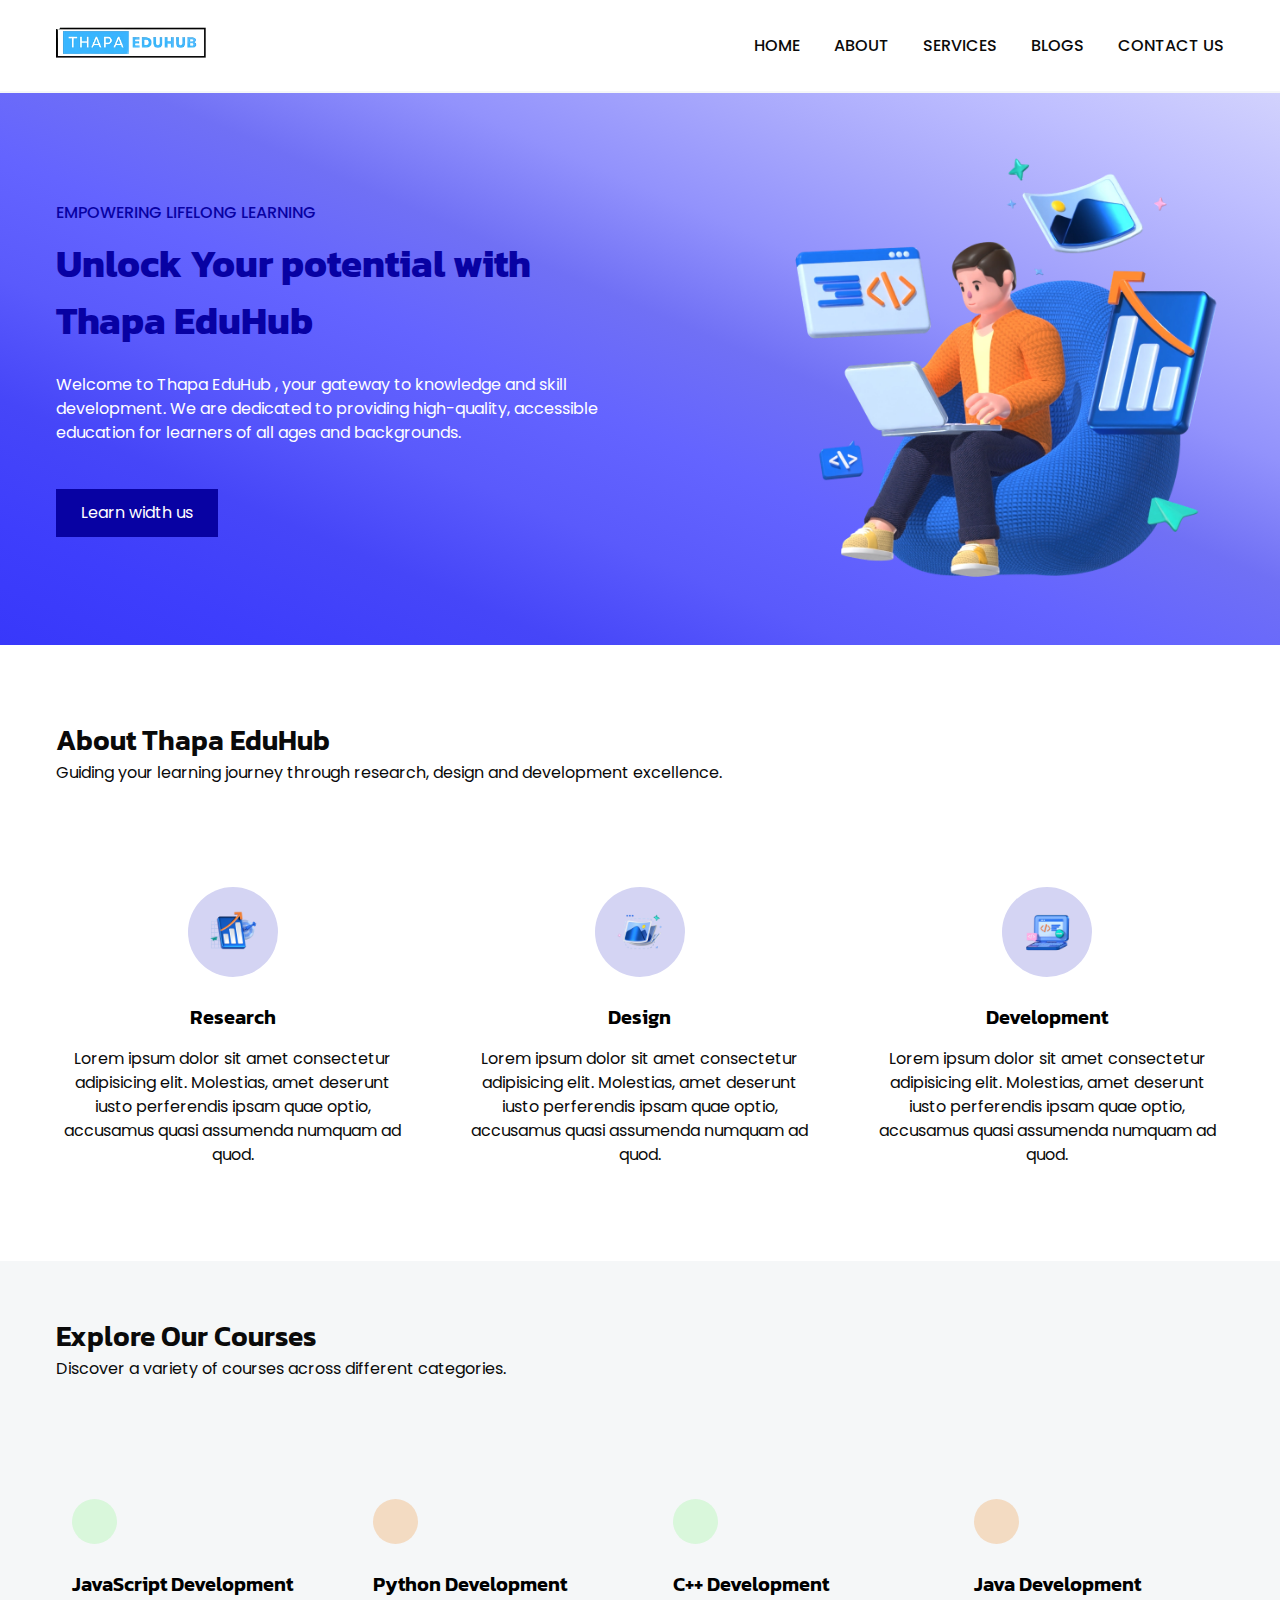
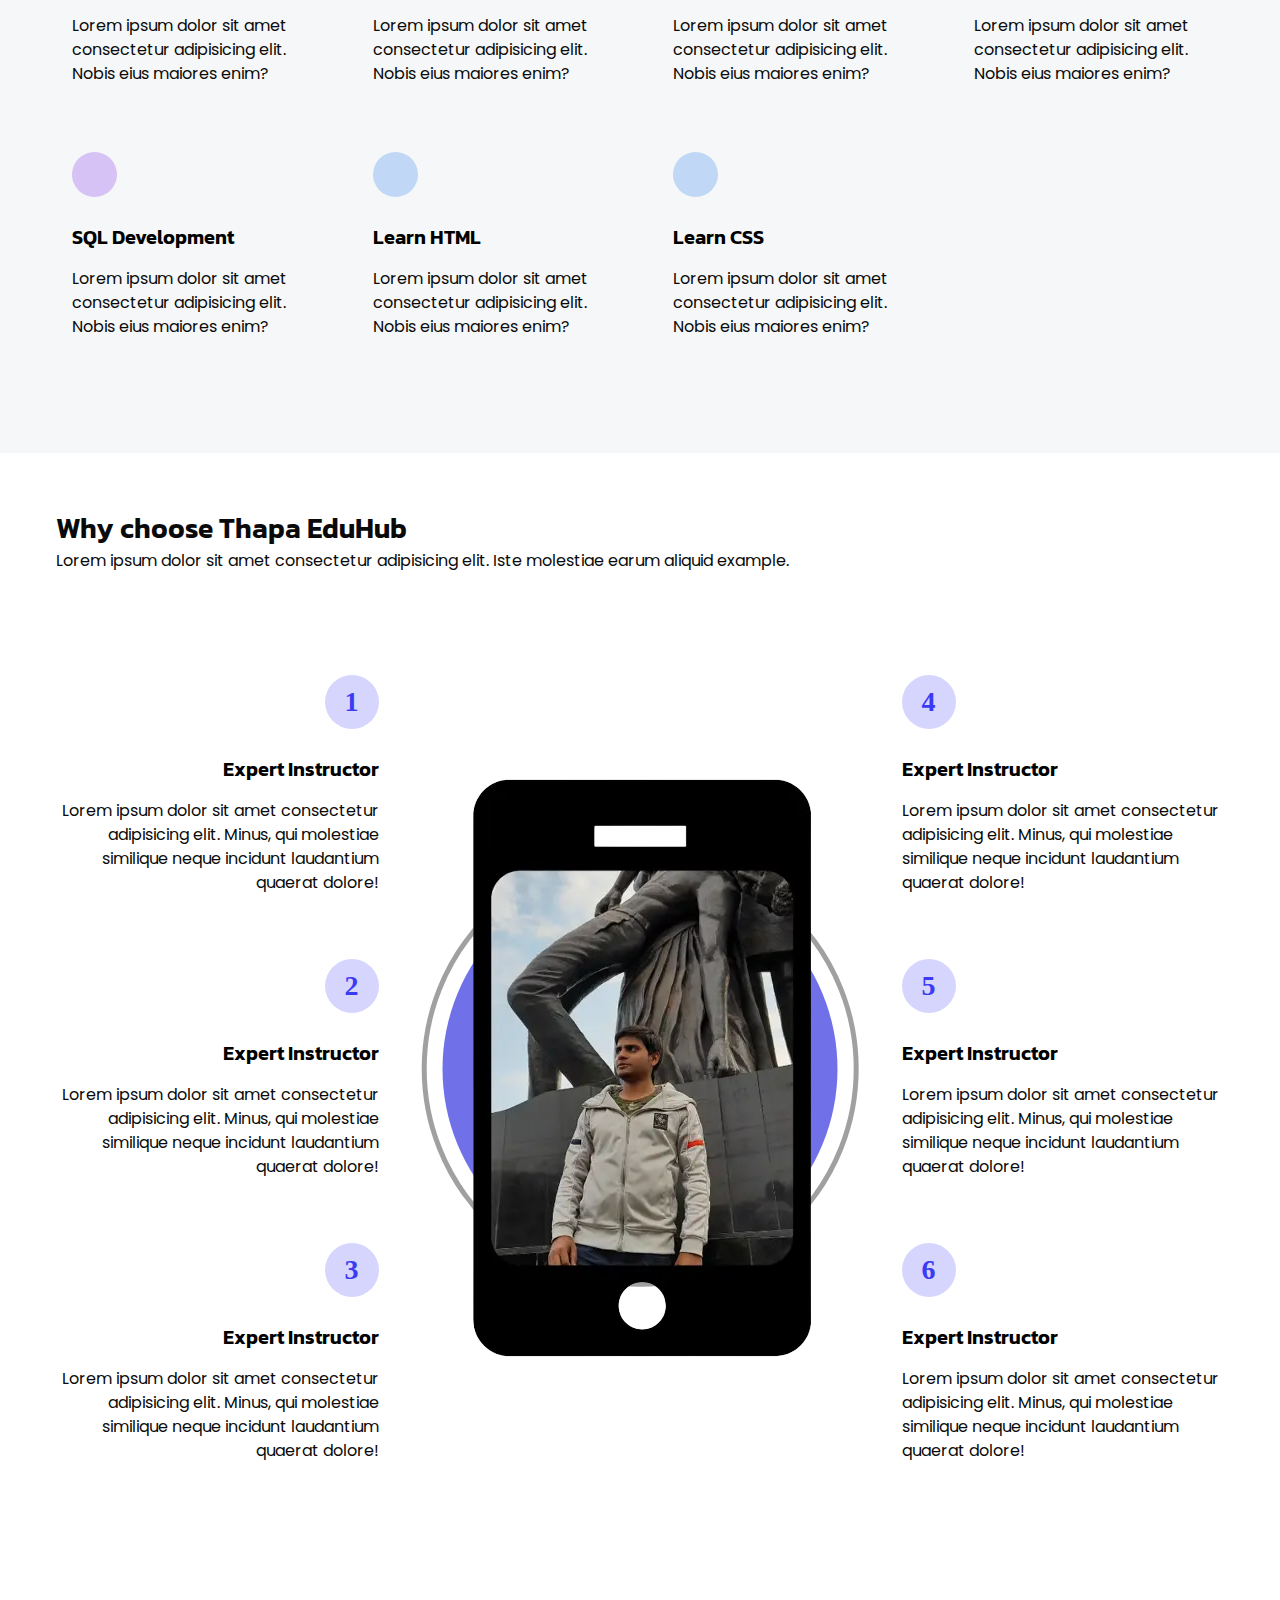
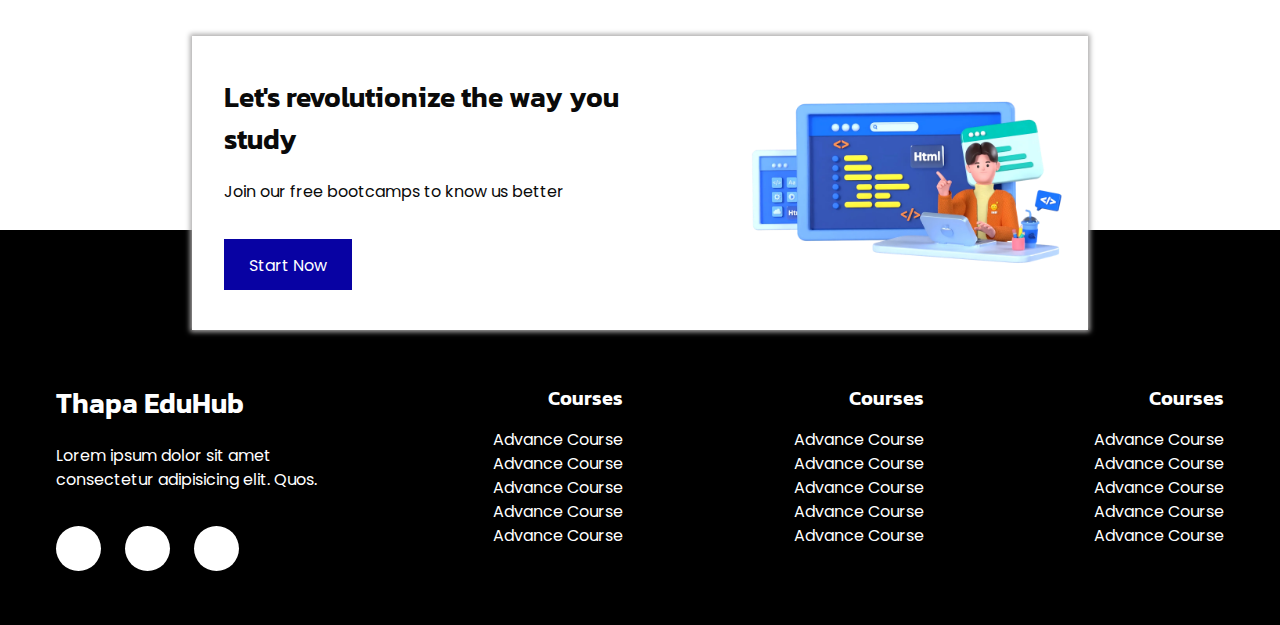
<file: web-page/index.html>
<!DOCTYPE html>
<html lang="en">

<head>
  <meta charset="UTF-8" />
  <meta name="viewport" content="width=device-width, initial-scale=1.0" />
  <title>Thapa EduHub</title>

  <!-- ? css sheet link -->

  <!-- ? font awesome cdn link -->
  <link rel="stylesheet" href="https://cdnjs.cloudflare.com/ajax/libs/font-awesome/6.5.1/css/all.min.css"
    integrity="sha512-DTOQO9RWCH3ppGqcWaEA1BIZOC6xxalwEsw9c2QQeAIftl+Vegovlnee1c9QX4TctnWMn13TZye+giMm8e2LwA=="
    crossorigin="anonymous" referrerpolicy="no-referrer" />

  <!-- ? fav i con link -->

  <link rel="apple-touch-icon" sizes="180x180" href="/fav i con/apple-touch-icon.png">
  <link rel="icon" type="image/png" sizes="32x32" href="/fav i con/favicon-32x32.png">
  <link rel="icon" type="image/png" sizes="16x16" href="/fav i con/favicon-16x16.png">
  <link rel="manifest" href="/fav i con/site.webmanifest">
  <link rel="mask-icon" href="/fav i con/safari-pinned-tab.svg" color="#5bbad5">
  <meta name="msapplication-TileColor" content="#da532c">
 
<link rel="stylesheet" href="../css/style.css">

</head>

<body>

  
  <!-- ?  header section -->

  <header>
    <div class="container">
      <div class="header-section flex">
        <div class="logo-section brands-logo">
          <figure class="">  
            <a href="index.html"><img src="/images/logo.webp" alt="Go to Home Page" /></a>
          </figure>
        </div>
        <nav>
          <ul class="flex">
            <li><a href="/web-page/index.html">HOME</a></li>
            <li><a href="/web-page/about-page.html">ABOUT</a></li>
            <li><a href="/web-page/service.html">SERVICES</a></li>
            <li><a href="/web-page/blog.html">BLOGS</a></li>
            <li><a href="/web-page/contact.html">CONTACT US</a></li>
          </ul>
        </nav>
      </div>
    </div>
  </header>

  <!-- ?  header section -->



  <!-- ? hero-section-->

  <main>
    <section class="hero-section">
      <div class="container grid grid-two-cols">
        <div class="hero-content-section">
          <p class="hero-sub-heading">EMPOWERING LIFELONG LEARNING</p>
          <h1 class="hero-heading">
            Unlock Your potential with Thapa EduHub
          </h1>
          <p class="hero-para">
            Welcome to Thapa EduHub , your gateway to knowledge and skill
            development. We are dedicated to providing high-quality,
            accessible education for learners of all ages and backgrounds.
          </p>
          <a href="/web-page/contact.html" class="btn hero-btn">Learn width us</a>
        </div>

        <div class="hero-img-section">
          <figure>
            <img src="/images/main-hero1.webp" alt="hero img" title="Start your codding journey" />
          </figure>
        </div>
      </div>
    </section>
  </main>

  <!-- ? hero-section-->

  <!-- ? about-section -->

  <section class="about-section">
    <div class="container">
      <div class="about-content">
        <h2 class="common-heading">About Thapa EduHub</h2>
        <p class="common-sub-heading">
          Guiding your learning journey through research, design and
          development excellence.
        </p>
      </div>
    </div>

    <div class="container">
      <div class="grid grid-three-cols">

        <div class="about-common-div">
          <div class="about-img-div">
            <figure>
              <img src="/images/research.webp" alt="" width="50rem" height="auto" />
            </figure>
          </div>
          <h3 class="common-title">Research</h3>
          <p class="common-sub-heading">
            Lorem ipsum dolor sit amet consectetur adipisicing elit.
            Molestias, amet deserunt iusto perferendis ipsam quae optio,
            accusamus quasi assumenda numquam ad quod.
          </p>
        </div>

        <div class="about-common-div">
          <div class="about-img-div">
            <figure>
              <img src="/images/design.webp" alt="" width="50rem" height="auto" />
            </figure>
          </div>
          <h3 class="common-title">Design</h3>
          <p class="common-sub-heading">
            Lorem ipsum dolor sit amet consectetur adipisicing elit.
            Molestias, amet deserunt iusto perferendis ipsam quae optio,
            accusamus quasi assumenda numquam ad quod.
          </p>
        </div>

        <div class="about-common-div">
          <div class="about-img-div">
            <figure>
              <img src="/images/Coding.webp" alt="" width="50rem" height="auto" />
            </figure>
          </div>
          <h3 class="common-title">Development</h3>
          <p class="common-sub-heading">
            Lorem ipsum dolor sit amet consectetur adipisicing elit.
            Molestias, amet deserunt iusto perferendis ipsam quae optio,
            accusamus quasi assumenda numquam ad quod.
          </p>
        </div>

      </div>
    </div>
  </section>

  <!-- ? about-section-->


  <!-- ?  explore course section -->

  <section class="course-section">
    <div class="container course-heading-section">
      <h2 class="common-heading">Explore Our Courses</h2>
      <p class="common-sub-heading">
        Discover a variety of courses across different categories.
      </p>
    </div>

    <div class="container grid grid grid-four-cols">
      <div class="common-card">
        <div class="common-card-icon">
          <figure class="card-item1">
            <i class="fa-solid fa-laptop-code"></i>
          </figure>
        </div>
        <h3 class="common-title">JavaScript Development</h3>
        <p class="common-sub-heading">
          Lorem ipsum dolor sit amet consectetur adipisicing elit. Nobis eius maiores enim?
        </p>
      </div>
      <div class="common-card">
        <div class="common-card-icon">
          <figure class="card-item2">
            <i class="fa-solid fa-laptop-code"></i>
          </figure>
        </div>
        <h3 class="common-title">Python Development</h3>
        <p class="common-sub-heading">
          Lorem ipsum dolor sit amet consectetur adipisicing elit. Nobis eius maiores enim?
        </p>
      </div>
      <div class="common-card">
        <div class="common-card-icon">
          <figure class="card-item3">
            <i class="fa-solid fa-laptop-code"></i>
          </figure>
        </div>
        <h3 class="common-title">C++ Development</h3>
        <p class="common-sub-heading">
          Lorem ipsum dolor sit amet consectetur adipisicing elit. Nobis eius maiores enim?
        </p>
      </div>
      <div class="common-card">
        <div class="common-card-icon">
          <figure class="card-item4">
            <i class="fa-solid fa-laptop-code"></i>
          </figure>
        </div>
        <h3 class="common-title">Java Development</h3>
        <p class="common-sub-heading">
          Lorem ipsum dolor sit amet consectetur adipisicing elit. Nobis eius maiores enim?
        </p>
      </div>
      <div class="common-card">
        <div class="common-card-icon">
          <figure class="card-item5">
            <i class="fa-solid fa-laptop-code"></i>
          </figure>
        </div>
        <h3 class="common-title">SQL Development</h3>
        <p class="common-sub-heading">
          Lorem ipsum dolor sit amet consectetur adipisicing elit. Nobis eius maiores enim?
        </p>
      </div>
      <div class="common-card">
        <div class="common-card-icon">
          <figure class="card-item6">
            <i class="fa-solid fa-code"></i>
          </figure>
        </div>
        <h3 class="common-title">Learn HTML</h3>
        <p class="common-sub-heading">
          Lorem ipsum dolor sit amet consectetur adipisicing elit. Nobis eius maiores enim?
        </p>
      </div>
      <div class="common-card">
        <div class="common-card-icon">
          <figure class="card-item7">
            <i class="fa-solid fa-code"></i>
          </figure>
        </div>
        <h3 class="common-title">Learn CSS</h3>
        <p class="common-sub-heading">
          Lorem ipsum dolor sit amet consectetur adipisicing elit. Nobis eius maiores enim?
        </p>
      </div>
    </div>
  </section>


  <!-- ?  explore course section -->


  <!-- ?  why choose section -->

  <section class="why-choose-section">
    <div class="container why-choose-heading">
      <h2 class="common-heading">Why choose Thapa EduHub</h2>
      <p class="common-sub-heading">
        Lorem ipsum dolor sit amet consectetur adipisicing elit. Iste molestiae earum aliquid example.
      </p>
    </div>

    <div class="container mobile-section grid grid-three-cols">
      <div class="right-align-div grid">
        <div class="common-right-aline-div">
          <div class="serial-number-div-right">
            <figure>1</figure>
          </div>
          <h3 class="common-title">Expert Instructor</h3>
          <p class="common-sub-heading">
            Lorem ipsum dolor sit amet consectetur adipisicing elit. Minus, qui molestiae similique neque incidunt laudantium quaerat dolore!
          </p>
        </div>
        <div class="common-right-aline-div">
          <div class="serial-number-div-right">
            <figure>2</figure>
          </div>
          <h3 class="common-title">Expert Instructor</h3>
          <p class="common-sub-heading">
            Lorem ipsum dolor sit amet consectetur adipisicing elit. Minus, qui molestiae similique neque incidunt laudantium
            quaerat dolore!
          </p>
        </div>
        <div class="common-right-aline-div">
          <div class="serial-number-div-right">
            <figure>3</figure>
          </div>
          <h3 class="common-title">Expert Instructor</h3>
          <p class="common-sub-heading">
            Lorem ipsum dolor sit amet consectetur adipisicing elit. Minus, qui molestiae similique neque incidunt laudantium
            quaerat dolore!
          </p>
        </div>
      </div>

      <div class="mobile-div">
        <figure>
          <img src="/images/mobile.webp" alt="start your coding journey">
        </figure>
      </div>

      <div class="left-align-div grid">
        <div class="common-left-aline-div">
          <div class="serial-number-div">
            <figure>4</figure>
          </div>
          <h3 class="common-title">Expert Instructor</h3>
          <p class="common-sub-heading">
            Lorem ipsum dolor sit amet consectetur adipisicing elit. Minus, qui molestiae similique neque incidunt laudantium
            quaerat dolore!
          </p>
        </div>
        <div class="common-left-aline-div">
          <div class="serial-number-div">
            <figure>5</figure>
          </div>
          <h3 class="common-title">Expert Instructor</h3>
          <p class="common-sub-heading">
            Lorem ipsum dolor sit amet consectetur adipisicing elit. Minus, qui molestiae similique neque incidunt laudantium
            quaerat dolore!
          </p>
        </div>
        <div class="common-left-aline-div">
          <div class="serial-number-div">
            <figure>6</figure>
          </div>
          <h3 class="common-title">Expert Instructor</h3>
          <p class="common-sub-heading">
            Lorem ipsum dolor sit amet consectetur adipisicing elit. Minus, qui molestiae similique neque incidunt laudantium
            quaerat dolore!
          </p>
        </div>
      </div>
    </div>
  </section>


  <!-- ?  why choose section -->



  <!-- contact pop-up section -->

  <div class="contact-popup-section">
    <div class="container grid grid-two-cols">
      <div class="contact-content">
        <h2 class="common-heading">
          Let's revolutionize the way you study
        </h2>
        <p class="common-sub-heading">
          Join our free bootcamps to know us better
        </p>
        <a href="/web-page/contact.html" class="btn hero-btn">Start Now <i class="fa-solid fa-circle-arrow-right"></i></a>
      </div>
      <div class="contact-img">
        <figure>
          <img src="/images/contact.webp" alt="start coding life">
        </figure>
      </div>
    </div>
  </div>


  <!-- contact pop-up section -->



  <!-- footer section -->

  <footer>
    <div class="container grid grid-four-cols">
      <div class="footer-content">
        <h2 class="common-heading">
          Thapa EduHub
        </h2>
        <p class="common-sub-title">
          Lorem ipsum dolor sit amet consectetur adipisicing elit. Quos.
        </p>
        <div class="social-icon-link">
          <ul class="flex">
            <li><a title="social-link" href="https://www.facebook.com/md.ronyhossen01"><i class="fa-brands fa-facebook"></i></a></li>
            <li><a title="social-link" href="https://www.youtube.com/@TechReviewByRony?sub_confirmation=1"><i class="fa-brands fa-youtube"></i></a></li>
            <li><a title="social-link" href="mailto:malvinjack26@gmail.com"><i class="fa-solid fa-envelope"></i></a></li>
          </ul>
        </div>
      </div>
      
      <div class="footer-link">
        <h3 class="common-title">Courses</h3>
        <ul>
          <li><a title="course-link" href="#">Advance Course</a></li>
          <li><a title="course-link" href="#">Advance Course</a></li>
          <li><a title="course-link" href="#">Advance Course</a></li>
          <li><a title="course-link" href="#">Advance Course</a></li>
          <li><a title="course-link" href="#">Advance Course</a></li> 
        </ul>
      </div>
      <div class="footer-link">
        <h3 class="common-title">Courses</h3>
        <ul>
          <li><a title="course-link" href="#">Advance Course</a></li>
          <li><a title="course-link" href="#">Advance Course</a></li>
          <li><a title="course-link" href="#">Advance Course</a></li>
          <li><a title="course-link" href="#">Advance Course</a></li>
          <li><a title="course-link" href="#">Advance Course</a></li>
        </ul>
      </div>
      <div class="footer-link">
        <h3 class="common-title">Courses</h3>
        <ul>
          <li><a title="course-link" href="#">Advance Course</a></li>
          <li><a title="course-link" href="#">Advance Course</a></li>
          <li><a title="course-link" href="#">Advance Course</a></li>
          <li><a title="course-link" href="#">Advance Course</a></li>
          <li><a title="course-link" href="#">Advance Course</a></li>
        </ul>
      </div>
    </div>
  </footer>


  <!-- footer section -->


</body>
</html>
</file>
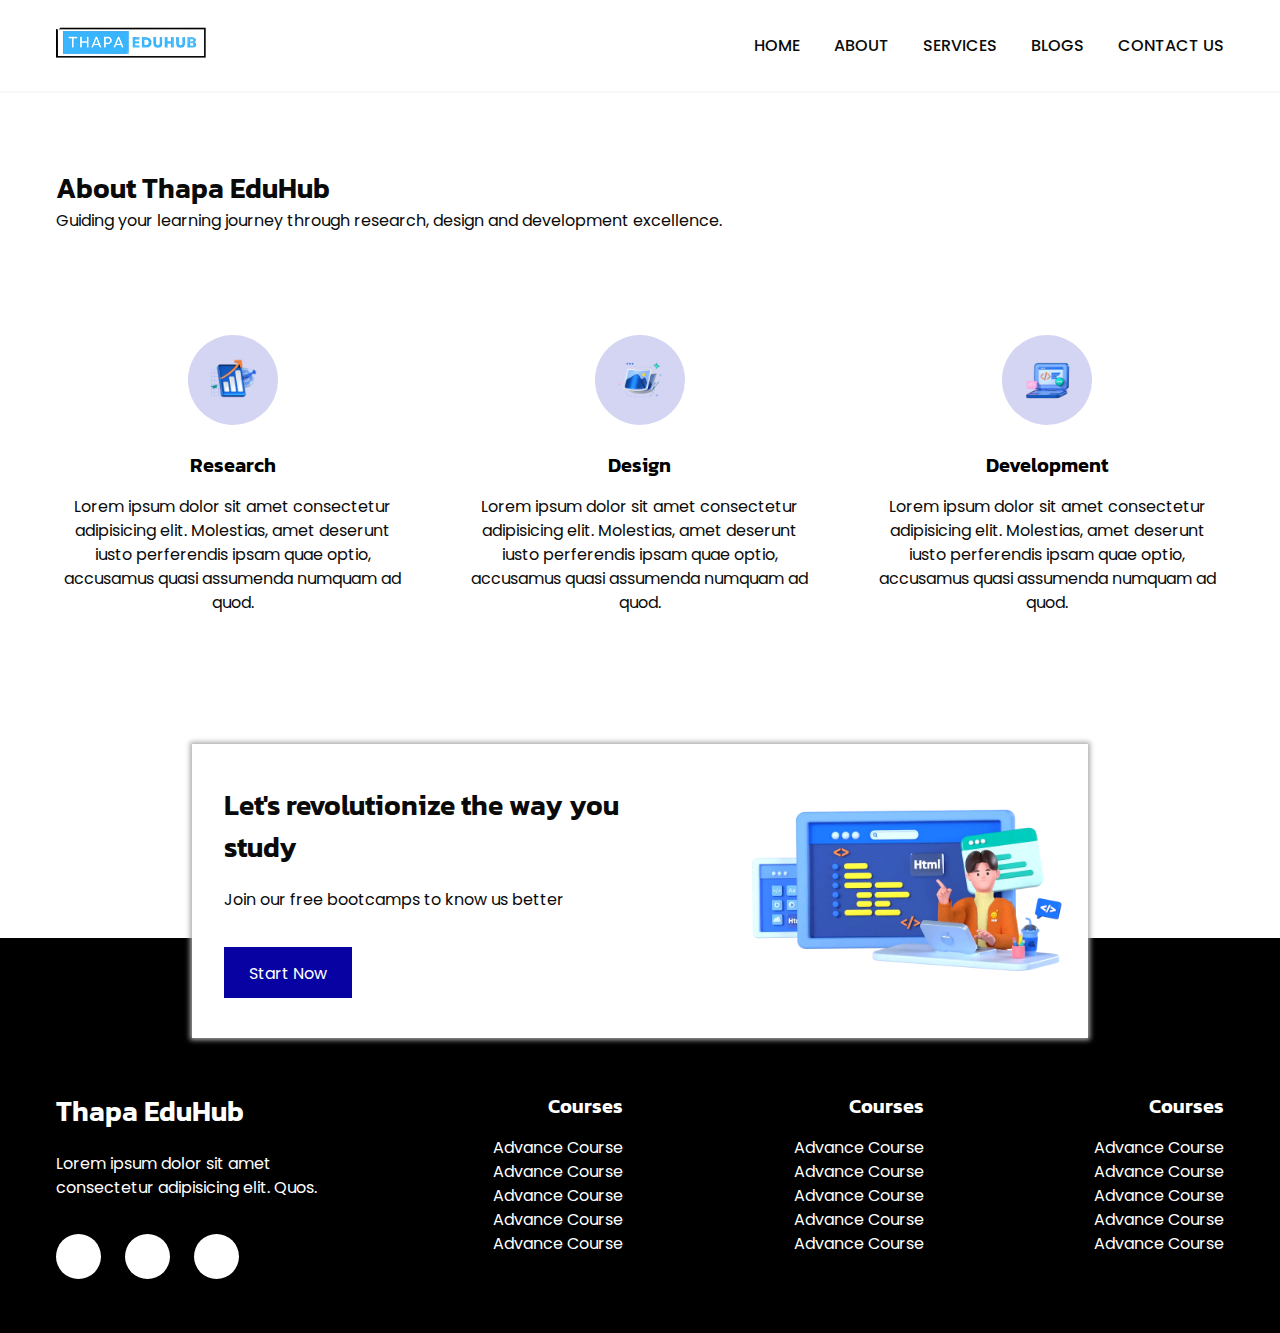
<file: web-page/about-page.html>
<!DOCTYPE html>
<html lang="en">
<head>
  <meta charset="UTF-8">
  <meta name="viewport" content="width=device-width, initial-scale=1.0">
  <title>About Thapa EduHub</title>
  
  <!-- ? css sheet link -->
  <link rel="stylesheet" href="/css/style.css" />
  
  <!-- ? font awesome cdn link -->
  <link rel="stylesheet" href="https://cdnjs.cloudflare.com/ajax/libs/font-awesome/6.5.1/css/all.min.css"
    integrity="sha512-DTOQO9RWCH3ppGqcWaEA1BIZOC6xxalwEsw9c2QQeAIftl+Vegovlnee1c9QX4TctnWMn13TZye+giMm8e2LwA=="
    crossorigin="anonymous" referrerpolicy="no-referrer" />
  
  <!-- ? fav i con link -->
  
  <link rel="apple-touch-icon" sizes="180x180" href="/fav i con/apple-touch-icon.png">
  <link rel="icon" type="image/png" sizes="32x32" href="/fav i con/favicon-32x32.png">
  <link rel="icon" type="image/png" sizes="16x16" href="/fav i con/favicon-16x16.png">
  <link rel="manifest" href="/fav i con/site.webmanifest">
  <link rel="mask-icon" href="/fav i con/safari-pinned-tab.svg" color="#5bbad5">
  <meta name="msapplication-TileColor" content="#da532c">

</head>
<body>

  <!-- ?  header section -->
  
  <header>
    <div class="container">
      <div class="header-section flex">
        <div class="logo-section">
          <figure>
            <a href="index.html"><img src="/images/logo.webp" alt="Go to Home Page" /></a>
          </figure>
        </div>
        <nav>
          <ul class="flex">
            <li><a href="/web-page/index.html">HOME</a></li>
            <li><a href="/web-page/about-page.html">ABOUT</a></li>
            <li><a href="/web-page/service.html">SERVICES</a></li>
            <li><a href="/web-page/blog.html">BLOGS</a></li>
            <li><a href="/web-page/contact.html">CONTACT US</a></li>
          </ul>
        </nav>
      </div>
    </div>
  </header>
  
  <!-- ?  header section -->


  <!-- ? about-section -->
  
  <section class="about-section">
    <div class="container">
      <div class="about-content">
        <h2 class="common-heading">About Thapa EduHub</h2>
        <p class="common-sub-heading">
          Guiding your learning journey through research, design and
          development excellence.
        </p>
      </div>
    </div>
  
    <div class="container">
      <div class="grid grid-three-cols">
  
        <div class="about-common-div">
          <div class="about-img-div">
            <figure>
              <img src="/images/research.webp" alt="" width="50rem" height="auto" />
            </figure>
          </div>
          <h3 class="common-title">Research</h3>
          <p class="common-sub-heading">
            Lorem ipsum dolor sit amet consectetur adipisicing elit.
            Molestias, amet deserunt iusto perferendis ipsam quae optio,
            accusamus quasi assumenda numquam ad quod.
          </p>
        </div>
  
        <div class="about-common-div">
          <div class="about-img-div">
            <figure>
              <img src="/images/design.webp" alt="" width="50rem" height="auto" />
            </figure>
          </div>
          <h3 class="common-title">Design</h3>
          <p class="common-sub-heading">
            Lorem ipsum dolor sit amet consectetur adipisicing elit.
            Molestias, amet deserunt iusto perferendis ipsam quae optio,
            accusamus quasi assumenda numquam ad quod.
          </p>
        </div>
  
        <div class="about-common-div">
          <div class="about-img-div">
            <figure>
              <img src="/images/Coding.webp" alt="" width="50rem" height="auto" />
            </figure>
          </div>
          <h3 class="common-title">Development</h3>
          <p class="common-sub-heading">
            Lorem ipsum dolor sit amet consectetur adipisicing elit.
            Molestias, amet deserunt iusto perferendis ipsam quae optio,
            accusamus quasi assumenda numquam ad quod.
          </p>
        </div>
  
      </div>
    </div>
  </section>
  
  <!-- ? about-section-->


  <!-- contact pop-up section -->
  
  <div class="contact-popup-section">
    <div class="container grid grid-two-cols">
      <div class="contact-content">
        <h2 class="common-heading">
          Let's revolutionize the way you study
        </h2>
        <p class="common-sub-heading">
          Join our free bootcamps to know us better
        </p>
        <a href="/web-page/contact.html" class="btn hero-btn">Start Now <i class="fa-solid fa-circle-arrow-right"></i></a>
      </div>
      <div class="contact-img">
        <figure>
          <img src="/images/contact.webp" alt="start coding life">
        </figure>
      </div>
    </div>
  </div>
  
  
  <!-- contact pop-up section -->
  
  
  
  <!-- footer section -->
  
  <footer>
    <div class="container grid grid-four-cols">
      <div class="footer-content">
        <h2 class="common-heading">
          Thapa EduHub
        </h2>
        <p class="common-sub-title">
          Lorem ipsum dolor sit amet consectetur adipisicing elit. Quos.
        </p>
        <div class="social-icon-link">
          <ul class="flex">
            <li><a title="social-link" href="https://www.facebook.com/md.ronyhossen01"><i
                  class="fa-brands fa-facebook"></i></a></li>
            <li><a title="social-link" href="https://www.youtube.com/@TechReviewByRony?sub_confirmation=1"><i
                  class="fa-brands fa-youtube"></i></a></li>
            <li><a title="social-link" href="mailto:malvinjack26@gmail.com"><i class="fa-solid fa-envelope"></i></a></li>
          </ul>
        </div>
      </div>
  
      <div class="footer-link">
        <h3 class="common-title">Courses</h3>
        <ul>
          <li><a title="course-link" href="#">Advance Course</a></li>
          <li><a title="course-link" href="#">Advance Course</a></li>
          <li><a title="course-link" href="#">Advance Course</a></li>
          <li><a title="course-link" href="#">Advance Course</a></li>
          <li><a title="course-link" href="#">Advance Course</a></li>
        </ul>
      </div>
      <div class="footer-link">
        <h3 class="common-title">Courses</h3>
        <ul>
          <li><a title="course-link" href="#">Advance Course</a></li>
          <li><a title="course-link" href="#">Advance Course</a></li>
          <li><a title="course-link" href="#">Advance Course</a></li>
          <li><a title="course-link" href="#">Advance Course</a></li>
          <li><a title="course-link" href="#">Advance Course</a></li>
        </ul>
      </div>
      <div class="footer-link">
        <h3 class="common-title">Courses</h3>
        <ul>
          <li><a title="course-link" href="#">Advance Course</a></li>
          <li><a title="course-link" href="#">Advance Course</a></li>
          <li><a title="course-link" href="#">Advance Course</a></li>
          <li><a title="course-link" href="#">Advance Course</a></li>
          <li><a title="course-link" href="#">Advance Course</a></li>
        </ul>
      </div>
    </div>
  </footer>
  
  
  <!-- footer section -->




</body>
</html>
</file>
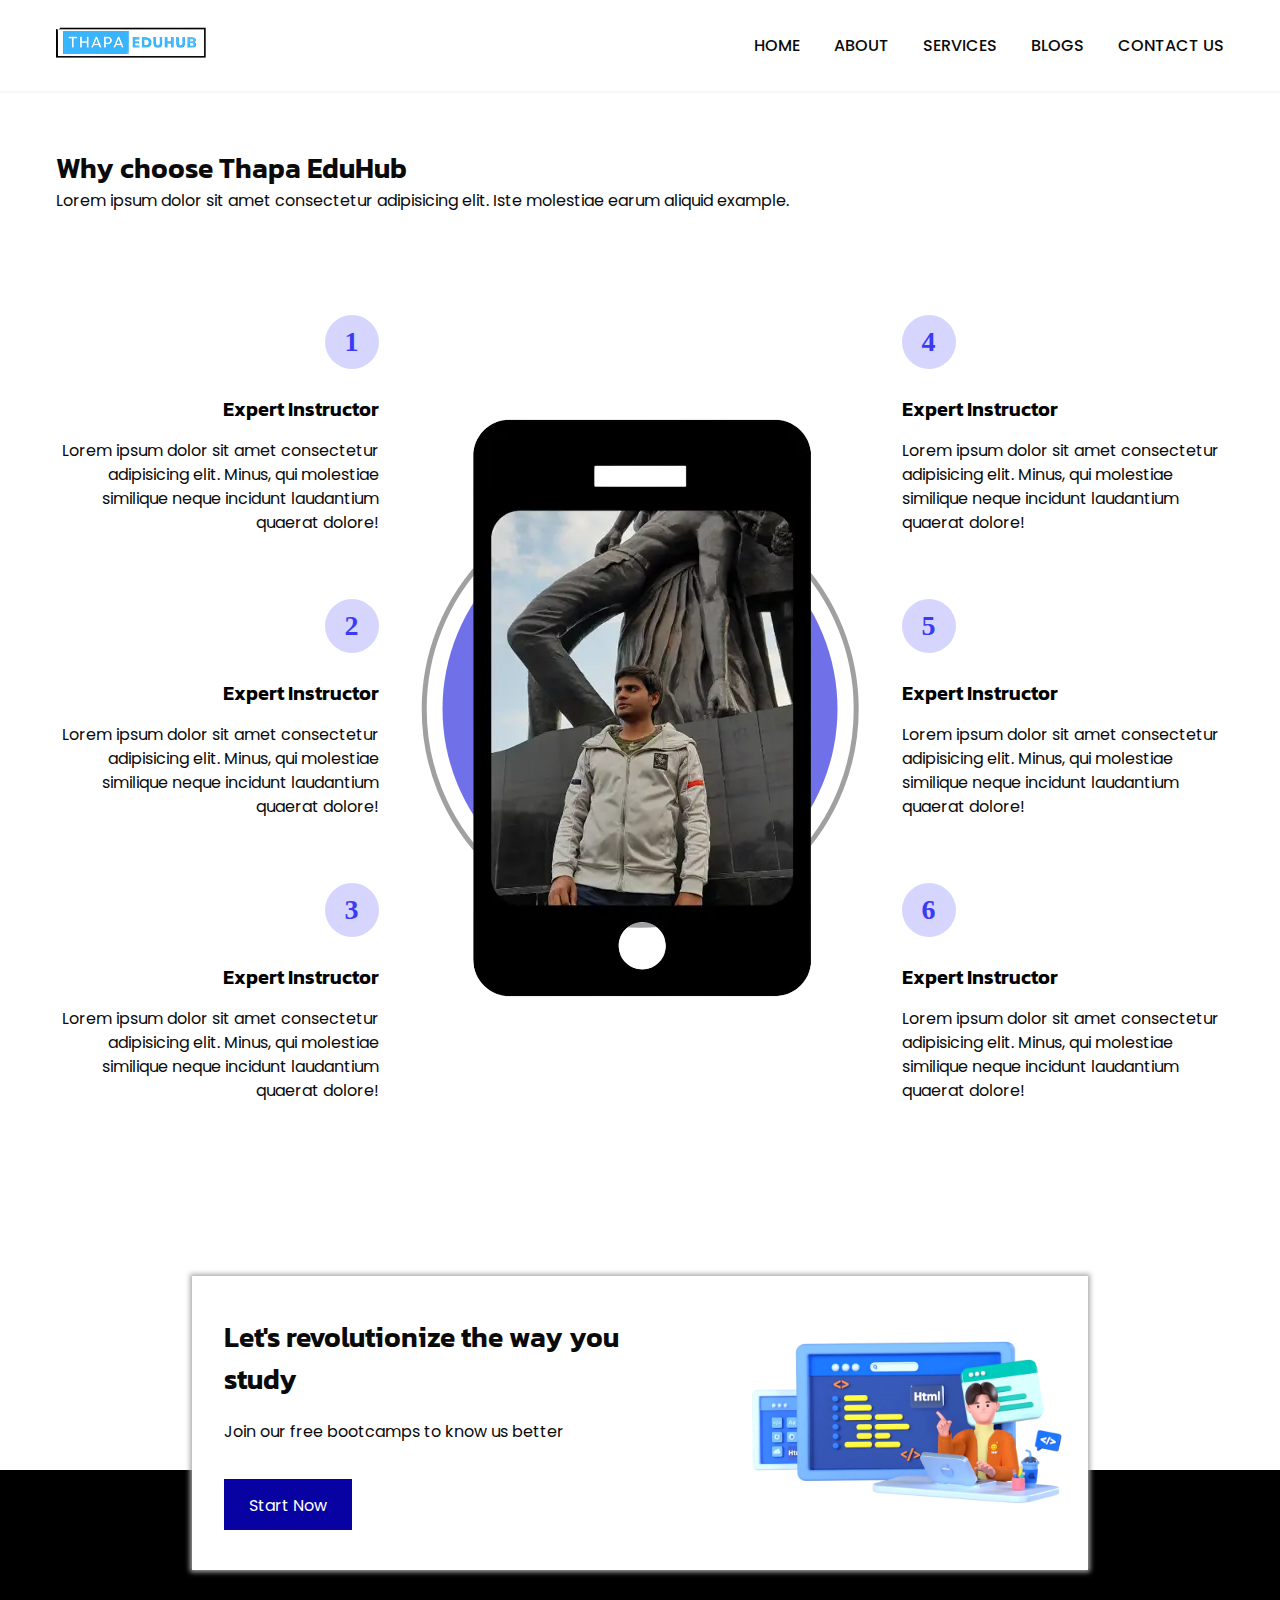
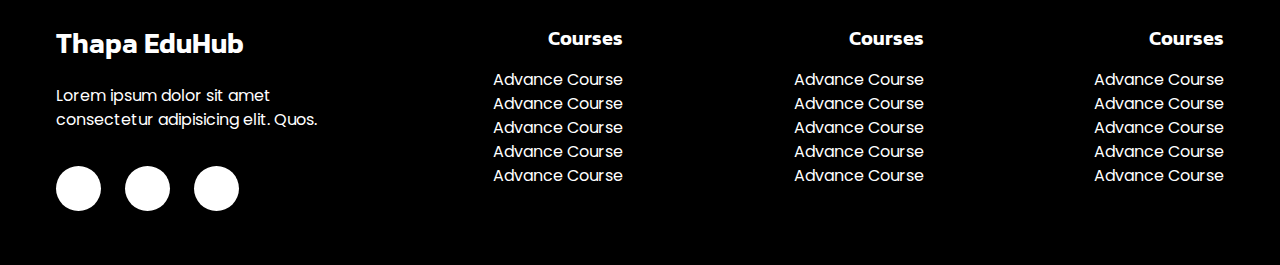
<file: web-page/blog.html>
<!DOCTYPE html>
<html lang="en">

<head>
	<meta charset="UTF-8">
	<meta name="viewport" content="width=device-width, initial-scale=1.0">
	<title>Our Blogs</title>

	<!-- ? css sheet link -->
	
	
	<!-- ? font awesome cdn link -->
	<link rel="stylesheet" href="https://cdnjs.cloudflare.com/ajax/libs/font-awesome/6.5.1/css/all.min.css"
		integrity="sha512-DTOQO9RWCH3ppGqcWaEA1BIZOC6xxalwEsw9c2QQeAIftl+Vegovlnee1c9QX4TctnWMn13TZye+giMm8e2LwA=="
		crossorigin="anonymous" referrerpolicy="no-referrer" />
	
	<!-- ? fav i con link -->
	
	<link rel="apple-touch-icon" sizes="180x180" href="/fav i con/apple-touch-icon.png">
	<link rel="icon" type="image/png" sizes="32x32" href="/fav i con/favicon-32x32.png">
	<link rel="icon" type="image/png" sizes="16x16" href="/fav i con/favicon-16x16.png">
	<link rel="manifest" href="/fav i con/site.webmanifest">
	<link rel="mask-icon" href="/fav i con/safari-pinned-tab.svg" color="#5bbad5">
	<meta name="msapplication-TileColor" content="#da532c">
<link rel="stylesheet" href="../css/style.css">
</head>

<body>

	<!-- ?  header section -->
	
	<header>
		<div class="container">
			<div class="header-section flex">
				<div class="logo-section">
					<figure>
						<a href="index.html"><img src="/images/logo.webp" alt="Go to Home Page" /></a>
					</figure>
				</div>
				<nav>
					<ul class="flex">
						<li><a href="/web-page/index.html">HOME</a></li>
						<li><a href="/web-page/about-page.html">ABOUT</a></li>
						<li><a href="/web-page/service.html">SERVICES</a></li>
						<li><a href="/web-page/blog.html">BLOGS</a></li>
						<li><a href="/web-page/contact.html">CONTACT US</a></li>
					</ul>
				</nav>
			</div>
		</div>
	</header>
	
	<!-- ?  header section -->


	<!-- ?  why choose section -->
	
	<section class="why-choose-section">
		<div class="container why-choose-heading">
			<h2 class="common-heading">Why choose Thapa EduHub</h2>
			<p class="common-sub-heading">
				Lorem ipsum dolor sit amet consectetur adipisicing elit. Iste molestiae earum aliquid example.
			</p>
		</div>
	
		<div class="container mobile-section grid grid-three-cols">
			<div class="right-align-div grid">
				<div class="common-right-aline-div">
					<div class="serial-number-div-right">
						<figure>1</figure>
					</div>
					<h3 class="common-title">Expert Instructor</h3>
					<p class="common-sub-heading">
						Lorem ipsum dolor sit amet consectetur adipisicing elit. Minus, qui molestiae similique neque incidunt
						laudantium quaerat dolore!
					</p>
				</div>
				<div class="common-right-aline-div">
					<div class="serial-number-div-right">
						<figure>2</figure>
					</div>
					<h3 class="common-title">Expert Instructor</h3>
					<p class="common-sub-heading">
						Lorem ipsum dolor sit amet consectetur adipisicing elit. Minus, qui molestiae similique neque incidunt
						laudantium
						quaerat dolore!
					</p>
				</div>
				<div class="common-right-aline-div">
					<div class="serial-number-div-right">
						<figure>3</figure>
					</div>
					<h3 class="common-title">Expert Instructor</h3>
					<p class="common-sub-heading">
						Lorem ipsum dolor sit amet consectetur adipisicing elit. Minus, qui molestiae similique neque incidunt
						laudantium
						quaerat dolore!
					</p>
				</div>
			</div>
	
			<div class="mobile-div">
				<figure>
					<img src="/images/mobile.webp" alt="start your coding journey">
				</figure>
			</div>
	
			<div class="left-align-div grid">
				<div class="common-left-aline-div">
					<div class="serial-number-div">
						<figure>4</figure>
					</div>
					<h3 class="common-title">Expert Instructor</h3>
					<p class="common-sub-heading">
						Lorem ipsum dolor sit amet consectetur adipisicing elit. Minus, qui molestiae similique neque incidunt
						laudantium
						quaerat dolore!
					</p>
				</div>
				<div class="common-left-aline-div">
					<div class="serial-number-div">
						<figure>5</figure>
					</div>
					<h3 class="common-title">Expert Instructor</h3>
					<p class="common-sub-heading">
						Lorem ipsum dolor sit amet consectetur adipisicing elit. Minus, qui molestiae similique neque incidunt
						laudantium
						quaerat dolore!
					</p>
				</div>
				<div class="common-left-aline-div">
					<div class="serial-number-div">
						<figure>6</figure>
					</div>
					<h3 class="common-title">Expert Instructor</h3>
					<p class="common-sub-heading">
						Lorem ipsum dolor sit amet consectetur adipisicing elit. Minus, qui molestiae similique neque incidunt
						laudantium
						quaerat dolore!
					</p>
				</div>
			</div>
		</div>
	</section>
	
	
	<!-- ?  why choose section -->
	
	
	
	<!-- contact pop-up section -->
	
	<div class="contact-popup-section">
		<div class="container grid grid-two-cols">
			<div class="contact-content">
				<h2 class="common-heading">
					Let's revolutionize the way you study
				</h2>
				<p class="common-sub-heading">
					Join our free bootcamps to know us better
				</p>
				<a href="/web-page/contact.html" class="btn hero-btn">Start Now <i class="fa-solid fa-circle-arrow-right"></i></a>
			</div>
			<div class="contact-img">
				<figure>
					<img src="/images/contact.webp" alt="start coding life">
				</figure>
			</div>
		</div>
	</div>
	
	
	<!-- contact pop-up section -->
	
	
	
	<!-- footer section -->
	
	<footer>
		<div class="container grid grid-four-cols">
			<div class="footer-content">
				<h2 class="common-heading">
					Thapa EduHub
				</h2>
				<p class="common-sub-title">
					Lorem ipsum dolor sit amet consectetur adipisicing elit. Quos.
				</p>
				<div class="social-icon-link">
					<ul class="flex">
						<li><a title="social-link" href="https://www.facebook.com/md.ronyhossen01"><i
									class="fa-brands fa-facebook"></i></a></li>
						<li><a title="social-link" href="https://www.youtube.com/@TechReviewByRony?sub_confirmation=1"><i
									class="fa-brands fa-youtube"></i></a></li>
						<li><a title="social-link" href="mailto:malvinjack26@gmail.com"><i class="fa-solid fa-envelope"></i></a></li>
					</ul>
				</div>
			</div>
	
			<div class="footer-link">
				<h3 class="common-title">Courses</h3>
				<ul>
					<li><a title="course-link" href="#">Advance Course</a></li>
					<li><a title="course-link" href="#">Advance Course</a></li>
					<li><a title="course-link" href="#">Advance Course</a></li>
					<li><a title="course-link" href="#">Advance Course</a></li>
					<li><a title="course-link" href="#">Advance Course</a></li>
				</ul>
			</div>
			<div class="footer-link">
				<h3 class="common-title">Courses</h3>
				<ul>
					<li><a title="course-link" href="#">Advance Course</a></li>
					<li><a title="course-link" href="#">Advance Course</a></li>
					<li><a title="course-link" href="#">Advance Course</a></li>
					<li><a title="course-link" href="#">Advance Course</a></li>
					<li><a title="course-link" href="#">Advance Course</a></li>
				</ul>
			</div>
			<div class="footer-link">
				<h3 class="common-title">Courses</h3>
				<ul>
					<li><a title="course-link" href="#">Advance Course</a></li>
					<li><a title="course-link" href="#">Advance Course</a></li>
					<li><a title="course-link" href="#">Advance Course</a></li>
					<li><a title="course-link" href="#">Advance Course</a></li>
					<li><a title="course-link" href="#">Advance Course</a></li>
				</ul>
			</div>
		</div>
	</footer>
	
	
	<!-- footer section -->


</body>

</html>
</file>
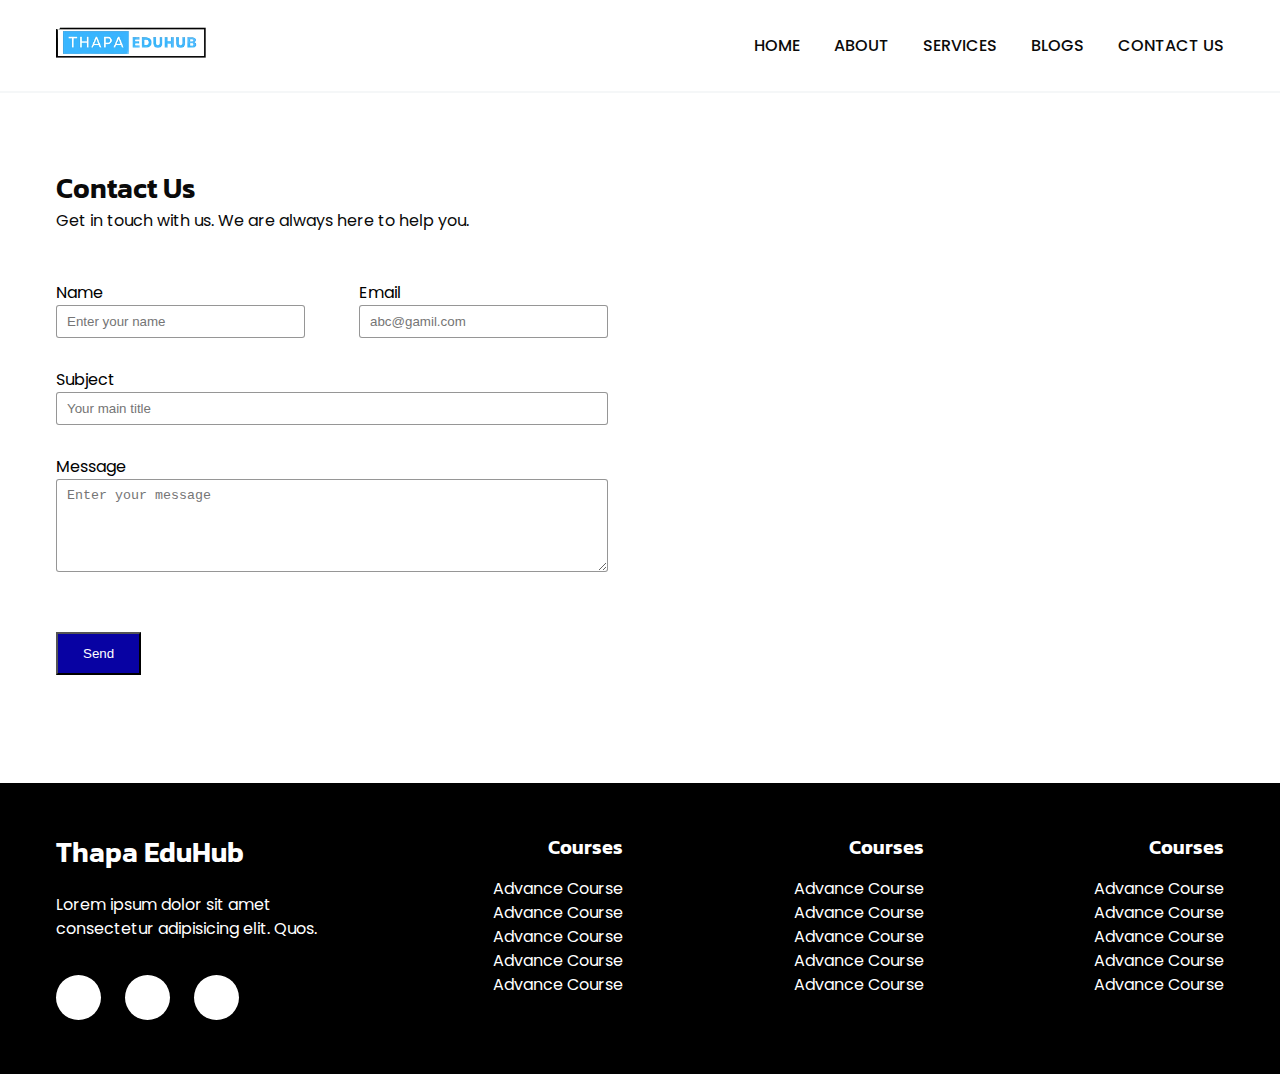
<file: web-page/contact.html>
<!DOCTYPE html>
<html lang="en">

<head>
	<meta charset="UTF-8">
	<meta name="viewport" content="width=device-width, initial-scale=1.0">
	<title>Contact me</title>

	<!-- ? css sheet link -->
	

	<!-- ? font awesome cdn link -->
	<link rel="stylesheet" href="https://cdnjs.cloudflare.com/ajax/libs/font-awesome/6.5.1/css/all.min.css"
		integrity="sha512-DTOQO9RWCH3ppGqcWaEA1BIZOC6xxalwEsw9c2QQeAIftl+Vegovlnee1c9QX4TctnWMn13TZye+giMm8e2LwA=="
		crossorigin="anonymous" referrerpolicy="no-referrer" />

	<!-- ? fav i con link -->

	<link rel="apple-touch-icon" sizes="180x180" href="/fav i con/apple-touch-icon.png">
	<link rel="icon" type="image/png" sizes="32x32" href="/fav i con/favicon-32x32.png">
	<link rel="icon" type="image/png" sizes="16x16" href="/fav i con/favicon-16x16.png">
	<link rel="manifest" href="/fav i con/site.webmanifest">
	<link rel="mask-icon" href="/fav i con/safari-pinned-tab.svg" color="#5bbad5">
	<meta name="msapplication-TileColor" content="#da532c">
<link rel="stylesheet" href="../css/style.css">


</head>

<body>

	<!-- ?  header section -->

	<header>
		<div class="container">
			<div class="header-section flex">
				<div class="logo-section">
					<figure>
						<a href="index.html"><img src="/images/logo.webp" alt="Go to Home Page" /></a>
					</figure>
				</div>
				<nav>
					<ul class="flex">
						<li><a href="/web-page/index.html">HOME</a></li>
						<li><a href="/web-page/about-page.html">ABOUT</a></li>
						<li><a href="/web-page/service.html">SERVICES</a></li>
						<li><a href="/web-page/blog.html">BLOGS</a></li>
						<li><a href="/web-page/contact.html">CONTACT US</a></li>
					</ul>
				</nav>
			</div>
		</div>
	</header>

	<!-- ?  header section -->


	<div class="contact-section">
		<div class="container contact-heading">
			<h2 class="common-heading">Contact Us</h2>
			<p class="common-sub-heading">
				Get in touch with us. We are always here to help you.
			</p>
		</div>

		<div class="container grid grid-two-cols">
			<div class="form-section">
				<form action="https://formspree.io/f/xwkdgbje" method="POST">
					<div class="form-field name-field">
						<label for="name">Name</label>
						<input type="text" name="name" placeholder="Enter your name">
					</div>
					<div class="form-field email-field">
						<label for="email">Email</label>
						<input type="email" name="email" placeholder="abc@gamil.com">
					</div>
					<div class="form-field" id="subject-field">
						<label for="subject">Subject</label>
						<input type="text" name="subject" placeholder="Your main title">
					</div>
					<div class="form-field" id="textarea-field">
						<label for="message">Message</label>
						<textarea name="message" rows="5" placeholder="Enter your message"></textarea>
					</div>
					<div class="contact-btn-container">
						<button type="submit" class="hero-btn btn">Send</button>
					</div>
				</form>
			</div>
			<div class="contact-map-img">
				<iframe
					title="maps" src="https://www.google.com/maps/embed?pb=!1m18!1m12!1m3!1d3647.2956631535303!2d90.28078813948714!3d23.914582287499044!2m3!1f0!2f0!3f0!3m2!1i1024!2i768!4f13.1!3m3!1m2!1s0x3755e9bc1071be53%3A0xf1866f3d81cf4336!2sParagon%20Packaging%20%26%20Accessories%20Ltd.!5e0!3m2!1sen!2sbd!4v1700298015400!5m2!1sen!2sbd"
					width="100%" height="100%" style="border:0;" allowfullscreen="fullscreen"
					referrerpolicy="no-referrer-when-downgrade">
				</iframe>
			</div>
		</div>
	</div>


	<!-- footer section -->

	<footer class="contact-footer">
		<div class="container grid grid-four-cols">
			<div class="footer-content">
				<h2 class="common-heading">
					Thapa EduHub
				</h2>
				<p class="common-sub-title">
					Lorem ipsum dolor sit amet consectetur adipisicing elit. Quos.
				</p>
				<div class="social-icon-link">
					<ul class="flex">
						<li><a title="social-link" href="https://www.facebook.com/md.ronyhossen01"><i
									class="fa-brands fa-facebook"></i></a></li>
						<li><a title="social-link" href="https://www.youtube.com/@TechReviewByRony?sub_confirmation=1"><i
									class="fa-brands fa-youtube"></i></a></li>
						<li><a title="social-link" href="mailto:malvinjack26@gmail.com"><i class="fa-solid fa-envelope"></i></a>
						</li>
					</ul>
				</div>
			</div>

			<div class="footer-link">
				<h3 class="common-title">Courses</h3>
				<ul>
					<li><a title="course-link" href="#">Advance Course</a></li>
					<li><a title="course-link" href="#">Advance Course</a></li>
					<li><a title="course-link" href="#">Advance Course</a></li>
					<li><a title="course-link" href="#">Advance Course</a></li>
					<li><a title="course-link" href="#">Advance Course</a></li>
				</ul>
			</div>
			<div class="footer-link">
				<h3 class="common-title">Courses</h3>
				<ul>
					<li><a title="course-link" href="#">Advance Course</a></li>
					<li><a title="course-link" href="#">Advance Course</a></li>
					<li><a title="course-link" href="#">Advance Course</a></li>
					<li><a title="course-link" href="#">Advance Course</a></li>
					<li><a title="course-link" href="#">Advance Course</a></li>
				</ul>
			</div>
			<div class="footer-link">
				<h3 class="common-title">Courses</h3>
				<ul>
					<li><a title="course-link" href="#">Advance Course</a></li>
					<li><a title="course-link" href="#">Advance Course</a></li>
					<li><a title="course-link" href="#">Advance Course</a></li>
					<li><a title="course-link" href="#">Advance Course</a></li>
					<li><a title="course-link" href="#">Advance Course</a></li>
				</ul>
			</div>
		</div>
	</footer>


	<!-- footer section -->


</body>

</html>
</file>
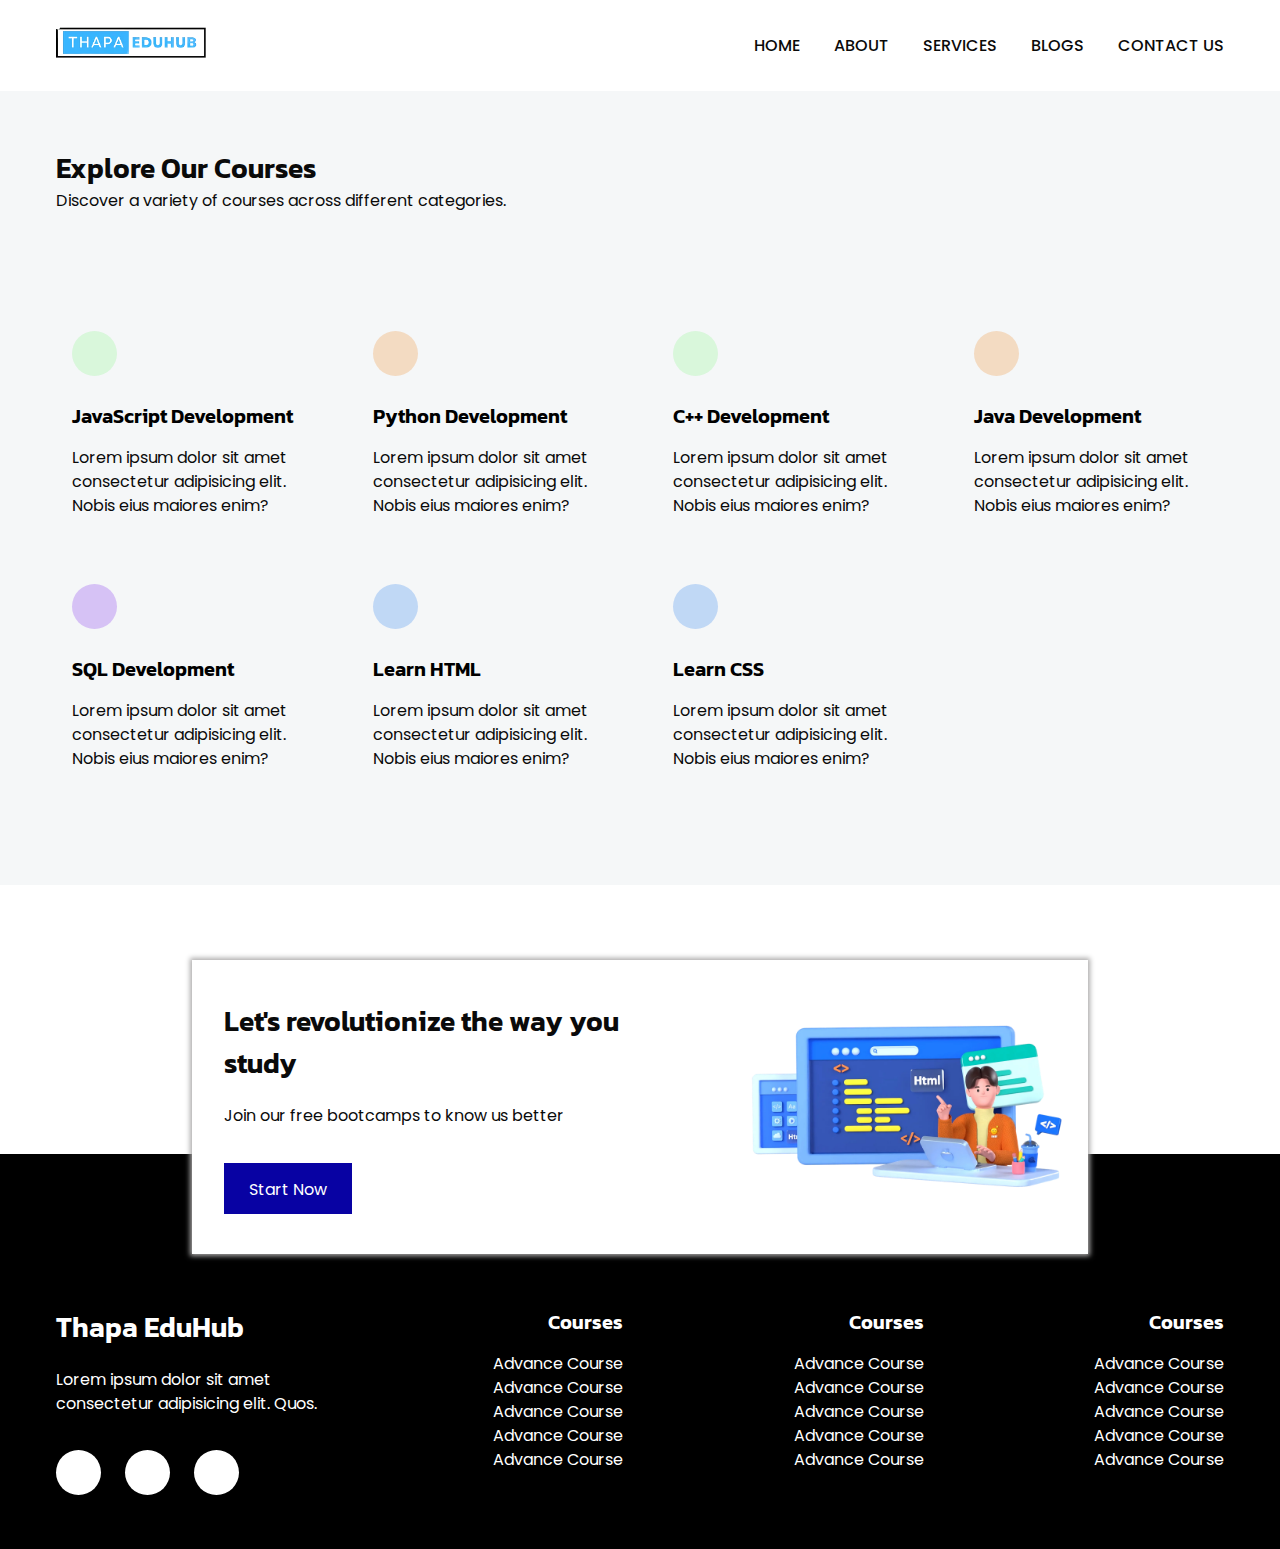
<file: web-page/service.html>
<!DOCTYPE html>
<html lang="en">
<head>
	<meta charset="UTF-8">
	<meta name="viewport" content="width=device-width, initial-scale=1.0">
	<title>Our Service</title>


	<!-- ? css sheet link -->
	
	
	<!-- ? font awesome cdn link -->
	<link rel="stylesheet" href="https://cdnjs.cloudflare.com/ajax/libs/font-awesome/6.5.1/css/all.min.css"
		integrity="sha512-DTOQO9RWCH3ppGqcWaEA1BIZOC6xxalwEsw9c2QQeAIftl+Vegovlnee1c9QX4TctnWMn13TZye+giMm8e2LwA=="
		crossorigin="anonymous" referrerpolicy="no-referrer" />
	
	<!-- ? fav i con link -->
	
	<link rel="apple-touch-icon" sizes="180x180" href="/fav i con/apple-touch-icon.png">
	<link rel="icon" type="image/png" sizes="32x32" href="/fav i con/favicon-32x32.png">
	<link rel="icon" type="image/png" sizes="16x16" href="/fav i con/favicon-16x16.png">
	<link rel="manifest" href="/fav i con/site.webmanifest">
	<link rel="mask-icon" href="/fav i con/safari-pinned-tab.svg" color="#5bbad5">
	<meta name="msapplication-TileColor" content="#da532c">
	<link rel="stylesheet" href="../css/style.css" />


</head>
<body>

	<!-- ?  header section -->
	
	<header>
		<div class="container">
			<div class="header-section flex">
				<div class="logo-section">
					<figure>
						<a href="index.html"><img src="/images/logo.webp" alt="Go to Home Page" /></a>
					</figure>
				</div>
				<nav>
					<ul class="flex">
						<li><a href="/web-page/index.html">HOME</a></li>
						<li><a href="/web-page/about-page.html">ABOUT</a></li>
						<li><a href="/web-page/service.html">SERVICES</a></li>
						<li><a href="/web-page/blog.html">BLOGS</a></li>
						<li><a href="/web-page/contact.html">CONTACT US</a></li>
					</ul>
				</nav>
			</div>
		</div>
	</header>
	
	<!-- ?  header section -->


	<!-- ?  explore course section -->
	
	<section class="course-section">
		<div class="container course-heading-section">
			<h2 class="common-heading">Explore Our Courses</h2>
			<p class="common-sub-heading">
				Discover a variety of courses across different categories.
			</p>
		</div>
	
		<div class="container grid grid grid-four-cols">
			<div class="common-card">
				<div class="common-card-icon">
					<figure class="card-item1">
						<i class="fa-solid fa-laptop-code"></i>
					</figure>
				</div>
				<h3 class="common-title">JavaScript Development</h3>
				<p class="common-sub-heading">
					Lorem ipsum dolor sit amet consectetur adipisicing elit. Nobis eius maiores enim?
				</p>
			</div>
			<div class="common-card">
				<div class="common-card-icon">
					<figure class="card-item2">
						<i class="fa-solid fa-laptop-code"></i>
					</figure>
				</div>
				<h3 class="common-title">Python Development</h3>
				<p class="common-sub-heading">
					Lorem ipsum dolor sit amet consectetur adipisicing elit. Nobis eius maiores enim?
				</p>
			</div>
			<div class="common-card">
				<div class="common-card-icon">
					<figure class="card-item3">
						<i class="fa-solid fa-laptop-code"></i>
					</figure>
				</div>
				<h3 class="common-title">C++ Development</h3>
				<p class="common-sub-heading">
					Lorem ipsum dolor sit amet consectetur adipisicing elit. Nobis eius maiores enim?
				</p>
			</div>
			<div class="common-card">
				<div class="common-card-icon">
					<figure class="card-item4">
						<i class="fa-solid fa-laptop-code"></i>
					</figure>
				</div>
				<h3 class="common-title">Java Development</h3>
				<p class="common-sub-heading">
					Lorem ipsum dolor sit amet consectetur adipisicing elit. Nobis eius maiores enim?
				</p>
			</div>
			<div class="common-card">
				<div class="common-card-icon">
					<figure class="card-item5">
						<i class="fa-solid fa-laptop-code"></i>
					</figure>
				</div>
				<h3 class="common-title">SQL Development</h3>
				<p class="common-sub-heading">
					Lorem ipsum dolor sit amet consectetur adipisicing elit. Nobis eius maiores enim?
				</p>
			</div>
			<div class="common-card">
				<div class="common-card-icon">
					<figure class="card-item6">
						<i class="fa-solid fa-code"></i>
					</figure>
				</div>
				<h3 class="common-title">Learn HTML</h3>
				<p class="common-sub-heading">
					Lorem ipsum dolor sit amet consectetur adipisicing elit. Nobis eius maiores enim?
				</p>
			</div>
			<div class="common-card">
				<div class="common-card-icon">
					<figure class="card-item7">
						<i class="fa-solid fa-code"></i>
					</figure>
				</div>
				<h3 class="common-title">Learn CSS</h3>
				<p class="common-sub-heading">
					Lorem ipsum dolor sit amet consectetur adipisicing elit. Nobis eius maiores enim?
				</p>
			</div>
		</div>
	</section>
	
	
	<!-- ?  explore course section -->


	<!-- contact pop-up section -->
	
	<div class="contact-popup-section">
		<div class="container grid grid-two-cols">
			<div class="contact-content">
				<h2 class="common-heading">
					Let's revolutionize the way you study
				</h2>
				<p class="common-sub-heading">
					Join our free bootcamps to know us better
				</p>
				<a href="/web-page/contact.html" class="btn hero-btn">Start Now <i class="fa-solid fa-circle-arrow-right"></i></a>
			</div>
			<div class="contact-img">
				<figure>
					<img src="/images/contact.webp" alt="start coding life">
				</figure>
			</div>
		</div>
	</div>
	
	
	<!-- contact pop-up section -->
	
	
	
	<!-- footer section -->
	
	<footer>
		<div class="container grid grid-four-cols">
			<div class="footer-content">
				<h2 class="common-heading">
					Thapa EduHub
				</h2>
				<p class="common-sub-title">
					Lorem ipsum dolor sit amet consectetur adipisicing elit. Quos.
				</p>
				<div class="social-icon-link">
					<ul class="flex">
						<li><a title="social-link" href="https://www.facebook.com/md.ronyhossen01"><i
									class="fa-brands fa-facebook"></i></a></li>
						<li><a title="social-link" href="https://www.youtube.com/@TechReviewByRony?sub_confirmation=1"><i
									class="fa-brands fa-youtube"></i></a></li>
						<li><a title="social-link" href="mailto:malvinjack26@gmail.com"><i class="fa-solid fa-envelope"></i></a></li>
					</ul>
				</div>
			</div>
	
			<div class="footer-link">
				<h3 class="common-title">Courses</h3>
				<ul>
					<li><a title="course-link" href="#">Advance Course</a></li>
					<li><a title="course-link" href="#">Advance Course</a></li>
					<li><a title="course-link" href="#">Advance Course</a></li>
					<li><a title="course-link" href="#">Advance Course</a></li>
					<li><a title="course-link" href="#">Advance Course</a></li>
				</ul>
			</div>
			<div class="footer-link">
				<h3 class="common-title">Courses</h3>
				<ul>
					<li><a title="course-link" href="#">Advance Course</a></li>
					<li><a title="course-link" href="#">Advance Course</a></li>
					<li><a title="course-link" href="#">Advance Course</a></li>
					<li><a title="course-link" href="#">Advance Course</a></li>
					<li><a title="course-link" href="#">Advance Course</a></li>
				</ul>
			</div>
			<div class="footer-link">
				<h3 class="common-title">Courses</h3>
				<ul>
					<li><a title="course-link" href="#">Advance Course</a></li>
					<li><a title="course-link" href="#">Advance Course</a></li>
					<li><a title="course-link" href="#">Advance Course</a></li>
					<li><a title="course-link" href="#">Advance Course</a></li>
					<li><a title="course-link" href="#">Advance Course</a></li>
				</ul>
			</div>
		</div>
	</footer>
	
	
	<!-- footer section -->



</body>
</html>
</file>
<file: css/style.css>
/* ? @import google font-style */

@import url("https://fonts.googleapis.com/css2?family=Kanit:wght@500;600;700;800;900&family=Poppins:wght@200;300;400;500&display=swap");

/* ? base rule */

* {
  padding: 0;
  margin: 0;
  box-sizing: border-box;
}

body {
  max-width: 100vw;
  height: auto;
}

html {
  font-size: 62.5%;
  /* ? 1rem = 10px */
}

h1,
h2,
h3,
h4,
h5,
h6 {
  font-family: "Kanit", sans-serif;
  font-weight: 700;
  line-height: 1.5;
}

p,
li,
a,
label {
  font-family: "Poppins", sans-serif;
  font-size: 1.6rem;
  font-weight: 400;
  line-height: 1.5;
}

a {
  text-decoration: none;
}

ul {
  list-style: none;
}

/* ? theme */

:root {
  --hero-color: #7071e8;
  --hero-heading-color: #0802a3;
  --white-color: white;
  --suppoting-color: #f5f7f8;
  --btn-color: #0802a3;
  --btn-hover-color: #0d05f0bd;
  --heading-color: rgb(10, 10, 10);
}

/* ? layout */

.fa-solid {
  font-size: 1.8rem;
}

.container {
  max-width: 120rem;
  padding: 2.4rem 1.6rem;
  margin: 0 auto;
}

.flex {
  display: flex;
}

.grid {
  display: grid;
}

.grid-two-cols {
  grid-template-columns: repeat(2, 1fr);
  align-items: center;
}

.grid-three-cols {
  grid-template-columns: repeat(3, 1fr);
}

.grid-four-cols {
  grid-template-columns: repeat(4, 1fr);
  margin-top: 5.4rem;
  margin-bottom: 4.4rem;
  gap: 3.4rem;
}

.btn {
  display: inline-block;
  padding: 1.2rem 2.5rem;
  color: var(--white-color);
  background-color: var(--btn-color);
  /* border: 3px solid transparent; */
  /* border-radius: .4rem; */
  transition: all 0.4s linear;
  position: relative;

  &::before {
    box-sizing: content-box;
    transition: all 0.4s linear;
    content: "";
    width: 98%;
    height: 96%;
    left: 0;
    top: -1px;
    position: absolute;
    border: 2px solid transparent;
  }
}

/* ? modular/reuseble- code */

.common-heading {
  font-size: 2.8rem;
  color: var(--heading-color);
  font-weight: 600;
}

.common-sub-heading {
  color: var(--heading-color);
}

.common-title {
  font-size: 2rem;
  margin: 2.5rem 0 1.5rem 0;
  font-weight: 600;
}

/* ? state */

.btn:hover {
  background-color: var(--btn-hover-color);
}

.btn:hover::before {
  border-image: linear-gradient(to right, rgb(229, 77, 243), rgb(216, 195, 5)) 1;
}

.common-card:hover {
  box-shadow: 0 0 1rem 0.1rem rgba(128, 128, 128, 0.342);
}

/* ------------------------------------------------- */

/* ?   ------------- web page style now-----------   */

/* ?  header section*/

header {
  border-bottom: 2px solid var(--suppoting-color);
  max-width: 100%;
  position: sticky;
  top: 0;
  z-index: 99999;
  background-color: var(--white-color);

  & img {
    width: 60%;
    height: auto;
  }
}

.header-section {
  margin: 0 auto;
  padding: 0;
}

header .flex {
  justify-content: space-between;
  align-items: center;
}

/*  !!!!!  cracked code / pblm code */

/* .logo-section figure img {
  display: flex;
  align-items: center;
} */

nav .flex {
  gap: 3.4rem;
}

nav a {
  font-weight: 500;
  color: var(--heading-color);
  position: relative;

  &::before {
    position: absolute;
    content: "";
    width: 0;
    border-bottom: 0.2rem solid var(--hero-color);
    bottom: 0;
    left: 0;
    transition: all 0.25s linear;
  }

  &:hover:before {
    width: 100%;
  }
}

/* ?  header section*/

/* ? hero-section */

main {
  background-image: linear-gradient(
    to top right,
    rgb(56, 56, 250),
    rgb(62, 62, 252),
    rgb(70, 70, 248),
    rgb(90, 90, 252),
    rgb(100, 100, 255),
    rgb(112, 112, 245),
    rgb(146, 146, 252),
    rgb(168, 168, 252),
    rgb(190, 190, 255),
    rgb(210, 210, 253)
  );
}

.hero-section .grid {
  gap: 6.4rem;
}

.hero-sub-heading {
  color: var(--hero-heading-color);
  font-weight: 500;
  margin-bottom: 1rem;
}

.hero-heading {
  font-size: 3.8rem;
  font-weight: 700;
  color: var(--hero-heading-color);
}

.hero-para {
  color: var(--white-color);
  margin: 2.4rem 0 4.4rem 0;
}

.hero-img-section img {
  width: 80%;
  height: 70%;
  transform: scaleX(-1);
  margin-left: 11.5rem;
  overflow: hidden;
}

/* ? hero-section */

/* ? about-section */

.about-section {
  margin: 2rem auto 4rem auto;
}

.about-section .grid {
  gap: 5.4rem;
}

.about-content {
  margin-bottom: 5.4rem;
}

.about-common-div {
  text-align: center;
}

.about-img-div figure {
  background-color: rgb(212, 212, 243);
  padding: 3.4rem;
  border-radius: 50%;
  width: 9rem;
  height: 9rem;
  position: relative;
  cursor: pointer;
  transition: all 0.2s linear;

  &:hover {
    background-image: linear-gradient(
      to top right,
      rgb(98, 98, 252),
      rgb(124, 124, 252),
      rgb(138, 138, 253)
    );
    transform: rotate(360deg);
  }
}

.about-img-div figure img {
  position: absolute;
  top: 50%;
  left: 50%;
  transform: translate(-50%, -50%);
}

.about-img-div {
  display: grid;
  place-items: center;
}

/* ? about-section */

/* ?  explore course section*/

.course-section {
  background-color: var(--suppoting-color);
}

.common-card {
  padding: 1.6rem;
  cursor: pointer;
}

.common-card-icon figure {
  width: 4.5rem;
  height: 4.5rem;
  /* background-color: var(--hero-color); */
  display: grid;
  place-items: center;
  border-radius: 50%;
}

.card-item1 {
  background-color: rgba(9, 243, 9, 0.116);
  color: rgb(42, 119, 42);
}

.card-item2 {
  background-color: rgba(238, 129, 27, 0.24);
  color: rgb(161, 103, 37);
}

.card-item3 {
  background-color: rgba(9, 243, 9, 0.116);
  color: rgb(42, 119, 42);
}

.card-item4 {
  background-color: rgba(238, 129, 27, 0.24);
  color: rgb(161, 103, 37);
}

.card-item5 {
  background-color: rgba(118, 27, 238, 0.24);
  color: rgb(91, 26, 175);
}

.card-item6 {
  background-color: rgba(27, 118, 238, 0.24);
  color: rgb(16, 102, 182);
}

.card-item7 {
  background-color: rgba(27, 118, 238, 0.24);
  color: rgb(16, 102, 182);
}

/* ?  explore course section */

/* ? why choose section */

.why-choose-section .grid {
  gap: 6.4rem;
}

.mobile-section {
  margin-top: 5.4rem;
  margin-bottom: 4.4rem;
}

.right-aline-div,
.left-align-div {
  gap: 3.4rem;
}

.common-right-aline-div {
  text-align: right;
}

.serial-number-div-right {
  display: flex;
  justify-content: flex-end;
}

.serial-number-div-right figure,
.serial-number-div figure {
  font-size: 2.8rem;
  font-weight: 700;
  color: rgb(59, 59, 243);
  background-color: rgba(80, 80, 245, 0.24);
  width: 5.4rem;
  aspect-ratio: 1;
  border-radius: 50%;
  display: grid;
  place-items: center;
}

.mobile-div {
  display: grid;
  place-items: center;
  position: relative;
}

.mobile-div figure::before {
  position: absolute;
  content: "";
  width: 100%;
  aspect-ratio: 1;
  border-radius: 50%;
  background-color: var(--hero-color);
  top: 50%;
  left: 50%;
  transform: translate(-50%, -50%);
  z-index: -1;
  animation: mobile-bg-theme-change 7s ease-in-out infinite;
  animation-timing-function: cubic-bezier(0.4, 0, 0.2, 1);
}

@keyframes mobile-bg-theme-change {
  0% {
    background-color: var(--hero-color);
  }
  20% {
    background-color: #4a4afa;
  }
  40% {
    background-color: #3232f1;
  }
  60% {
    background-color: #6464f0;
  }
  80% {
    background-color: #4747f7;
  }
  100% {
    background-color: #5858fa;
  }
}

.mobile-div figure::after {
  position: absolute;
  content: "";
  width: 108%;
  aspect-ratio: 1;
  border-radius: 50%;
  background-color: transparent;
  border: 0.5rem solid rgba(117, 116, 116, 0.685);
  top: 50%;
  left: 50%;
  transform: translate(-50%, -50%);
  z-index: -2;
}

/* ? why choose section */

/* contact pop-up section */

.contact-popup-section {
  background-color: white;
  width: 70%;
  height: auto;
  margin: auto;
  box-shadow: 0 0 0.5rem 0.2rem rgb(172, 171, 171);
  margin: 7.5rem auto -10rem auto;
  padding: 1.6rem;
  position: relative;
  z-index: 1;
}

.contact-popup-section p {
  margin: 2rem 0 3.5rem 0;
}

.contact-img img {
  width: 80%;
  height: auto;
  margin-left: 10rem;
  padding: 1rem;
}

/* contact pop-up section */

/* footer section */

footer .container {
  margin-bottom: 0;
}

footer {
  background-color: black;
  padding: 7rem 0 3rem 0;
  position: relative;
}

footer .grid * {
  color: white;
}

.footer-content {
  margin-top: 2.4rem;
}

.footer-content p {
  margin: 2rem 0 3.4rem 0;
}

.footer-link {
  text-align: right;
}

.social-icon-link .flex {
  gap: 2.4rem;
}

.social-icon-link li a {
  width: 4.5rem;
  aspect-ratio: 1;
  border-radius: 50%;
  background-color: white;
  display: grid;
  place-items: center;
  transition: all 0.4s linear;

  &:hover {
    background-image: linear-gradient(
      to top right,
      rgb(160, 160, 247),
      rgb(173, 173, 253),
      rgb(182, 182, 250)
    );
    transform: rotate(360deg);
  }
}

.social-icon-link .fa-brands,
.social-icon-link .fa-solid {
  color: rgb(156, 89, 2);
  font-size: 2.4rem;
}

/* footer section */

/* --------------------------------- */

/* ---------------------------------- */

/* contact page styling */

.contact-section {
  margin-top: 2rem;
  margin-bottom: 4.4rem;
}

.contact-section .grid {
  gap: 6.4rem;
}

form {
  display: grid;
  column-gap: 5.4rem;
  row-gap: 1rem;
  grid-template-columns: repeat(auto-fit, minmax(20rem, 1fr));
}

.name-field {
  grid-column: 1 / span 1;
}

.email-field {
  grid-column: 2 / span 1;
}

#subject-field {
  grid-column: 1 / span 2;
}

#textarea-field {
  grid-column: 1 / span 2;
}

textarea {
  resize: vertical;
}

.form-field {
  display: flex;
  flex-direction: column;
  margin-bottom: 2rem;
}

input,
textarea {
  padding: 0.8rem 1rem;
  outline: none;
  width: 100%;
  border-radius: 0.3rem;
  border: 0.5px solid rgba(0, 0, 0, 0.411);
}

input:focus,
textarea:focus {
  outline-width: 0.2rem;
  outline-style: solid;
  outline-color: #7070e85b;
}

.contact-map-img {
  height: 100%;
  width: 100%;
}

.contact-btn-container {
  margin-top: 3rem;
}

.contact-footer {
  padding-top: 0;
}

/* contact page style end... */

header {
  padding: 0 3rem;
}

.hero-section,
.about-section,
.course-section,
.why-choose-section,
.contact-section {
  padding: 3rem 3rem;
}

footer {
  padding: 5rem 3rem 3rem 3rem;
}

/* -------------- */

/* ------------- */

/* media queries writting  */

@media (max-width: 1160px) {
  html {
    font-size: 60%;
  }

  .hero-img-section img {
    width: 75%;
    height: auto;
  }

  .why-choose-section .grid-three-cols {
    gap: 2.4rem;
  }

  .mobile-div figure::before {
    width: 0;
    height: 0;
    background-color: transparent;
  }

  .mobile-div figure::after {
    width: 0;
    height: 0;
    background-color: transparent;
    border: none;
  }

  .mobile-div img {
    width: 98%;
    height: auto;
    margin-left: 0.3rem;
  }

  .contact-img img {
    width: 74%;
    height: auto;
    /* padding-right: 1.5rem; */
  }
}

@media (max-width: 980px) {
  html {
    font-size: 54%;
  }

  .course-section .grid-four-cols {
    grid-template-columns: repeat(auto-fit, minmax(250px, 1fr));
  }

  /* 
  .mobile-section{
    & .mobile-div{
      order: 1;

      & img{
        width: 85%;
        height: auto;
      }
    }

    & .right-aline-div{
      order: 2;
    }

    & .left-align-div{
      order: 3;
    }
  }
 */
}

@media (max-width: 980px) {
  .mobile-section {
    /* display: flex;
      justify-content: space-evenly;
      align-items: center;
      padding: 0 3.4rem; */

    .mobile-div {
      order: 1;

      img {
        width: 90%;
        height: auto;
      }
    }

    .right-align-div {
      order: 2;
      margin-top: 0.12rem;
    }

    .left-align-div {
      order: 3;
    }

    /* .mobile-div{
      display: none;
    } */
  }
}

@media (max-width: 768px) {
  .header-section {
    display: flex;
    flex-direction: column;

    & .logo-section {
      text-align: center;
    }

    & nav .flex {
      gap: 2.8rem;
      padding-top: 2rem;
    }
  }

  .hero-section {
    & .grid-two-cols {
      grid-template-columns: 1fr;

      & .hero-img-section {
        order: 1;
        & img {
          width: 50%;
          height: auto;
          margin-left: 26%;
        }
      }

      & .hero-content-section {
        order: 2;
      }
    }
  }

  .about-section {
    & .grid-three-cols {
      grid-template-columns: 1fr;
      & .about-common-div {
        text-align: left;
        & .about-img-div {
          justify-content: left;
        }
      }
    }
  }

  .why-choose-section {
    & .grid-three-cols {
      grid-template-columns: 1fr;

      & .mobile-div {
        order: 1;
        figure {
          text-align: center;
        }
        img {
          width: 50%;
          height: auto;
        }
      }

      & .right-aline-div {
        order: 2;
      }

      & .left-aline-div {
        order: 3;
      }
    }
  }

  .common-right-aline-div {
    text-align: left;
  }

  .serial-number-div-right {
    display: flex;
    justify-content: flex-start;
  }

  .contact-popup-section{

    width: 60%;
    height: auto;

    & .grid-two-cols{
      grid-template-columns: 1fr;
    }

    & a{
      display: block;
      text-align: center;
    }
  }

  .contact-img{
    margin-top: 3rem;
    img{
      width: 90%;
      height: auto;
      margin-left: 0;
    }
  }

}

/* media queries writting  */
</file>
